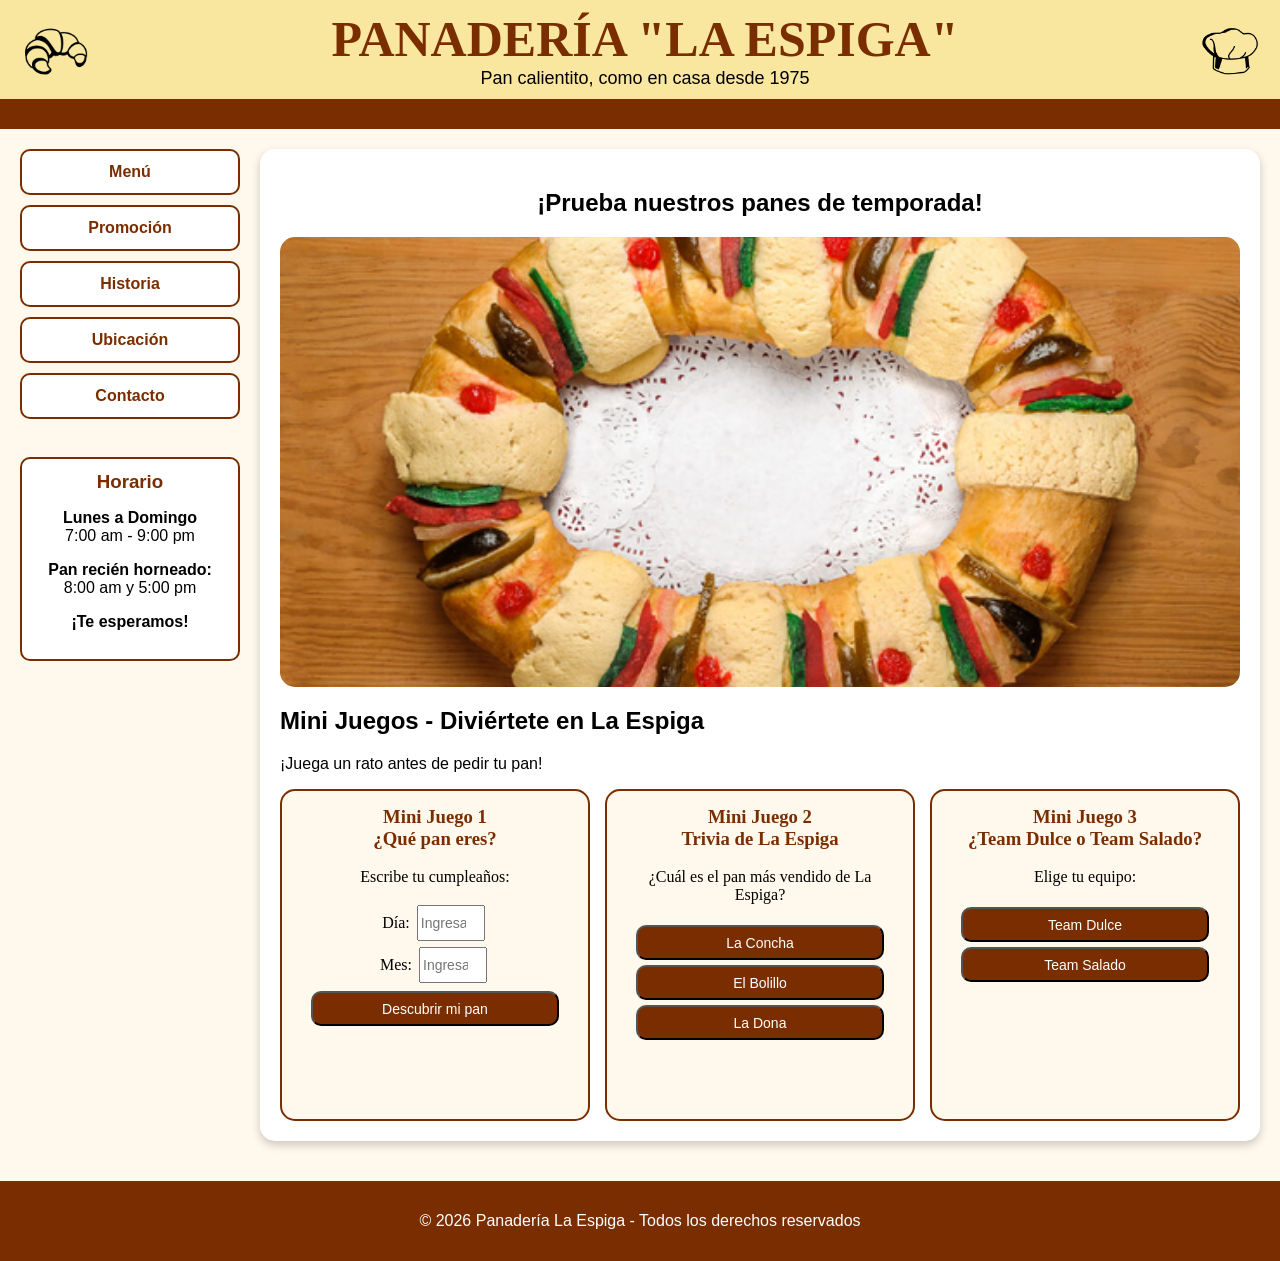
<file: index.html>
<!DOCTYPE html>
<html lang="es">
<head>

<title>PANADERÍA LA ESPIGA</title>
<style>
  body{ font-family: arial; margin:0; background:#FFF8EC; }
  header{ background:#F9E79F ; display:flex; align-items:center; justify-content:space-between; padding:10px 20px; }
  header h1{ font-family: fantasy; font-size:50px; color:#7A2E00; margin:0; }
  header p{ margin:0; font-size:18px; }
  .franja{ background:#7A2E00; height:30px; }
  main{ display:flex; gap:20px; padding:20px; }
  aside{ width:220px; display:flex; flex-direction:column; gap:10px; }
  aside a{ background:white; border:2px solid #7A2E00; border-radius:10px; padding:12px; text-align:center; text-decoration:none; color:#7A2E00; font-weight:bold; }
  .horario{ background:white; border:2px solid #7A2E00; border-radius:10px; padding:12px; text-align:center; }
  .horario h3{ margin:0; color:#7A2E00; }
  section{ flex:1; background:white; border-radius:15px; padding:20px; box-shadow:0 4px 10px rgba(0,0,0,0.2); }
  .carrusel{ width:100%; height:450px; overflow:hidden; border-radius:15px; }
  .slide{ display:flex; width:400%; height:100%; animation: desl 15s infinite ease-in-out; }
  .slide img{ width:25%; height:100%; object-fit:cover; }
  @keyframes desl{
    0%{ transform: translateX(0); }
    25%{ transform: translateX(-25%); }
    50%{ transform: translateX(-50%); }
    75%{ transform: translateX(-75%); }
    100%{ transform: translateX(0); }
  }
  .juegos{ display:flex; gap:15px; margin-top:15px; }
  
  .juego{ flex:1; text-align:center; border:2px solid #7A2E00; border-radius:15px; padding:15px; background:#FFF8EC; font-family: serif;}
  .juego h3{ color:#7A2E00; margin-top:0; }
  .juego input{ width:60px; height:30px; text-align:center; font-size:14px; margin:3px; }
  .juego button{ width:90%; height:35px; background:#7A2E00; color:white; border-radius:10px; font-size:14px; cursor:pointer; margin-top:5px; }
  .juego .resultado{ font-weight:bold; color:#7A2E00; margin-top:8px; min-height:40px; }
  footer{ background:#7A2E00; color:white; text-align:center; padding:15px; margin-top:20px; }
</style>
</head>
<body>

<header>
  <img src="img\icono.png" width="70" alt="logo pan">
  <div style="text-align:center;">
    <h1>PANADERÍA "LA ESPIGA"</h1>
    <p>Pan calientito, como en casa desde 1975</p>
  </div>
  <img src="img/sopmbrero.png" width="60" alt="batidor">
</header>

<div class="franja"></div>

<main>
  <aside>
    <a href="menuyael.htm">Menú</a>
    <a href="codigo.html">Promoción</a>
    <a href="final.html">Historia</a>
    <a href="ubicacion.html">Ubicación</a>
    <a href="final.html">Contacto</a>
    <br>
    <div class="horario">
      <h3>Horario</h3>
      <p><b>Lunes a Domingo</b><br>7:00 am - 9:00 pm</p>
      <p><b>Pan recién horneado:</b><br>8:00 am y 5:00 pm</p>
      <p><b>¡Te esperamos!</b></p>
    </div>
  </aside>

  <section>
    <center>
      <h2>¡Prueba nuestros panes de temporada!</h2>
  </center>
    <div class="carrusel">
      <div class="slide">
        <img src="img/rosa.png" alt="Pan 1">
        <img src="img/pand.png" alt="Pan 2">
        <img src="img/cabalaza.png" alt="Pan 3">
        <img src="img/paneton (2).png" alt="Pan 4">
      </div>
    </div>

    <h2>Mini Juegos - Diviértete en La Espiga</h2>
    <p>¡Juega un rato antes de pedir tu pan!</p>

    <div class="juegos">
      <div class="juego">
        <h3>Mini Juego 1<br>¿Qué pan eres?</h3>
        <p>Escribe tu cumpleaños:</p>
        Día: <input type="number" id="dia" placeholder="Ingresa un día"><br>
        Mes: <input type="number" id="mes" placeholder="Ingresa una edad"><br>
        <button id="btn-pan">Descubrir mi pan</button>
        <p class="resultado" id="res-pan"></p>
      </div>

      <div class="juego">
        <h3>Mini Juego 2<br>Trivia de La Espiga</h3>
        <p>¿Cuál es el pan más vendido de La Espiga?</p>
        <button id="btn-trivia-concha">La Concha</button>
        <button id="btn-trivia-bolillo">El Bolillo</button>
        <button id="btn-trivia-dona">La Dona</button>
        <p class="resultado" id="res-trivia"></p>
      </div>

      <div class="juego">
        <h3>Mini Juego 3<br>¿Team Dulce o Team Salado?</h3>
        <p>Elige tu equipo:</p>
        <button id="btn-dulce">Team Dulce </button>
        <button id="btn-salado">Team Salado </button>
        <p class="resultado" id="res-team"></p>
      </div>
    </div>
  </section>
</main>

<footer>
  <p>© 2026 Panadería La Espiga - Todos los derechos reservados</p>
  
</footer>

<script>

  document.getElementById("btn-pan").addEventListener("click", () => {
    const dia = Number(document.getElementById("dia").value);
    const mes = Number(document.getElementById("mes").value);
    let pan = "";

    switch(mes){
      case 1:
        if (dia < 20) {
          pan = "Concha - Dulce y clásica";
        } else {
          pan = "Cuerno - Con carácter";
        }
        break;
      case 2:
        if (dia < 19) {
          pan = "Dona - Divertida";
        } else {
          pan = "Pan de Muerto - Especial";
        }
        break;
      case 3:
        if (dia < 21) {
          pan = "Bolillo - Confiable";
        } else {
          pan = "Oreja - Con estilo";
        }
        break;
      case 4:
        if (dia < 20) {
          pan = "Mantecada - Tierna";
        } else {
          pan = "Beso - Romántica";
        }
        break;
      case 5:
        if (dia < 21) {
          pan = "Cochito - Con personalidad";
        } else {
          pan = "Pastel - La estrella";
        }
        break;
      case 6:
        if (dia < 21) {
          pan = "Telera - Tranquila";
        } else {
          pan = "Polvorón - Risueña";
        }
        break;
      case 7:
        if (dia < 23) {
          pan = "Concha de Chocolate - La favorita";
        } else {
          pan = "Cuernito Relleno - Con sorpresa";
        }
        break;
      case 8:
        if (dia < 23) {
          pan = "Pan de Elote - Diferente";
        } else {
          pan = "Baguette - Elegante";
        }
        break;
      case 9:
        if (dia < 23) {
          pan = "Galleta - Adictiva";
        } else {
          pan = "Empanada - Con secreto";
        }
        break;
      case 10:
        if (dia < 23) {
          pan = "Rosca - Compartida";
        } else {
          pan = "Churro - Con chispa";
        }
        break;
      case 11:
        if (dia < 22) {
          pan = "Pan de Muerto - Misteriosa";
        } else {
          pan = "Concha de Vainilla - Buen corazón";
        }
        break;
      case 12:
        if (dia < 22) {
          pan = "Buñuelo - Fiestero";
        } else {
          pan = "Rosca de Reyes - Une a la familia";
        }
        break;
      default:
        pan = "Escribe un mes del 1 al 12";
    }

    document.getElementById("res-pan").textContent = "¡Eres " + pan + "!";
  });

  
  document.getElementById("btn-trivia-concha").addEventListener("click", () => {
    document.getElementById("res-trivia").textContent = "¡Correcto! La Concha es la favorita de todos.";
  });
  document.getElementById("btn-trivia-bolillo").addEventListener("click", () => {
    document.getElementById("res-trivia").textContent = "Casi... El Bolillo es rico, pero no es el más vendido. Intenta otra vez.";
  });
  document.getElementById("btn-trivia-dona").addEventListener("click", () => {
    document.getElementById("res-trivia").textContent = "Casi... La Dona es de las favoritas de los niños, pero no es la #1. Intenta otra vez.";
  });

  
  document.getElementById("btn-dulce").addEventListener("click", () => {
    document.getElementById("res-team").textContent = "¡Eres Team Dulce! Te recomendamos: Concha, Dona y Pastel.";
  });
  document.getElementById("btn-salado").addEventListener("click", () => {
    document.getElementById("res-team").textContent = "¡Eres Team Salado! Te recomendamos: Bolillo, Telera y Baguette.";
  });
</script>

</body>
</html>
</file>
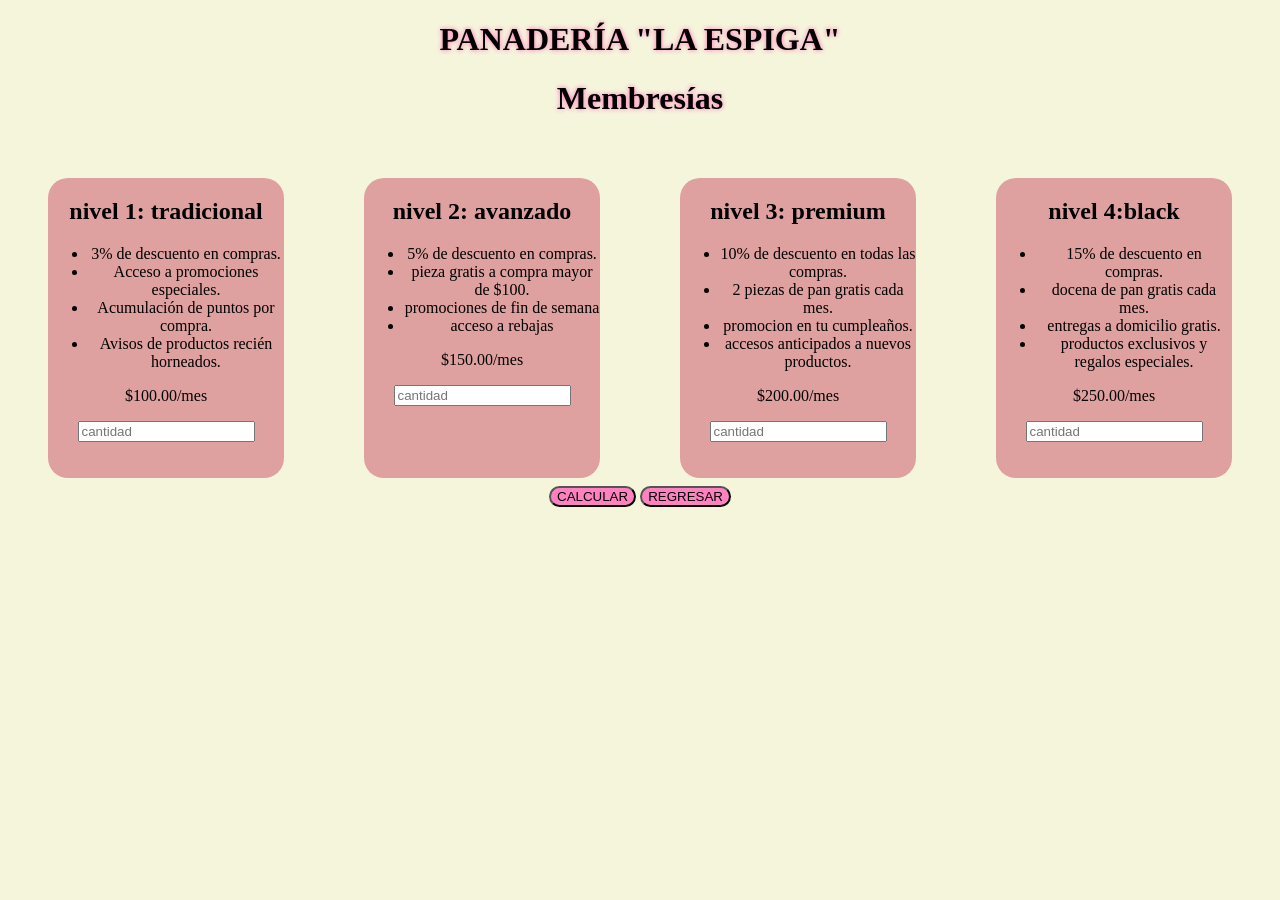
<file: codigo.html>
<!doctype html>
<html lang="en">   
<title> LA ESPIGA </title>
    <style>
.body {background-color: beige;
justify-content: center;}
.mega {width: 100%;
    height: 300px;
    display: flex;
}
.mini {width: 220px;
    height: 270px;
    display: inline-block;
    margin: 10px;
    background-color:rgb(223, 160, 160);
    border-radius: 20px;
text-align: center;}
.btn{background-color:rgb(255, 129, 192);
border-radius: 30px;}
.img{width: 150px;
    height: 100px;
    border-radius: 20px;}
    .minii {width: 300px;
    height: 300px;
    justify-content: center;    
    display: inline-block;margin: 40px;
    background-color:rgb(223, 160, 160);
    border-radius: 20px;
text-align: center;}
h1{
    text-shadow: 0 0 5px hotpink;
}
</style>

    <center><h1>PANADERÍA "LA ESPIGA"</h1></center>
    <center><body class="body">
        
            <center><h1>Membresías</h1></center>
            <center>
            <div class="mega">
            <div class="minii">
                <h2>nivel 1: tradicional</h2>
                <p><ul><li>3% de descuento en compras.</li>
                    <li>Acceso a promociones especiales.</li>
                    <li>Acumulación de puntos por compra.</li>
                    <li>Avisos de productos recién horneados.</li>
                    </ul></p>
                <p>$100.00/mes</p>
                <input type="number" placeholder="cantidad" id="membresia1">
            </div>
           <div class="minii">
                <h2>nivel 2: avanzado</h2>
                <p><ul><li>5% de descuento en compras.</li>
                    <li>pieza gratis a compra mayor de $100.</li>
                    <li>promociones de fin de semana</li>
                    <li>acceso a rebajas</li>
                    </ul></p>
                <p>$150.00/mes</p>
                <input type="number" placeholder="cantidad" id="membresia2">
            </div>
            <div class="minii">
                <h2>nivel 3: premium</h2>
                <p><ul><li>10% de descuento en todas las compras.</li>
                    <li>2 piezas de pan gratis cada mes.</li>
                    <li>promocion en tu cumpleaños.</li>
                    <li>accesos anticipados a nuevos productos.</li>
                    </ul></p>
                <p>$200.00/mes</p>
                <input type="number" placeholder="cantidad" id="membresia3">
            </div>
            <div class="minii">
                <h2>nivel 4:black</h2>
                <p><ul><li>15% de descuento en compras.</li>
                    <li>docena de pan gratis cada mes.</li>
                    <li>entregas a domicilio gratis.</li>
                    <li>productos exclusivos y regalos especiales.</li>
                    </ul></p>
                <p>$250.00/mes</p>
                <input type="number" placeholder="cantidad" id="membresia4">
            </div>
        </div><br>
           <button class="btn" id="calcular" style="margin-top: 30px;">CALCULAR</button>

<a href="index.html"><button type="button" class="btn" style="margin-top: 30px;">REGRESAR</button></a>

<p id="pantalla"></p>
            <p id="pantalla"></p></body></center> 
        <script>
document.getElementById("calcular").addEventListener("click",()=>{
    const bolillo = (document.getElementById("bolillo").value)
    const chocolatin = (document.getElementById("chocolatin").value)
    const concha = (document.getElementById("concha").value)
    const cuerno = (document.getElementById("cuerno").value)
    const oreja = (document.getElementById("oreja").value)
    const membresia1 = (document.getElementById("membresia1").value)
    const membresia2 = (document.getElementById("membresia2").value)
    const membresia3 = (document.getElementById("membresia3").value)
    const membresia4 = (document.getElementById("membresia4").value)
const bolilloPrecio = bolillo * 5;
const chocolatinPrecio = chocolatin * 10;
const conchaPrecio = concha * 15;
const cuernoPrecio = cuerno * 20;
const orejaPrecio = oreja * 10;
const membresia1Precio = membresia1 * 100;
const membresia2Precio = membresia2 * 150;
const membresia3Precio = membresia3 * 200;
const membresia4Precio = membresia4 * 250;
const total = bolilloPrecio + chocolatinPrecio + conchaPrecio +
cuernoPrecio + orejaPrecio + membresia1Precio +
membresia2Precio + membresia3Precio + membresia4Precio;

document.getElementById("pantalla").textContent = "El total de tu compra es: $" + total;

});
</script>
</file>
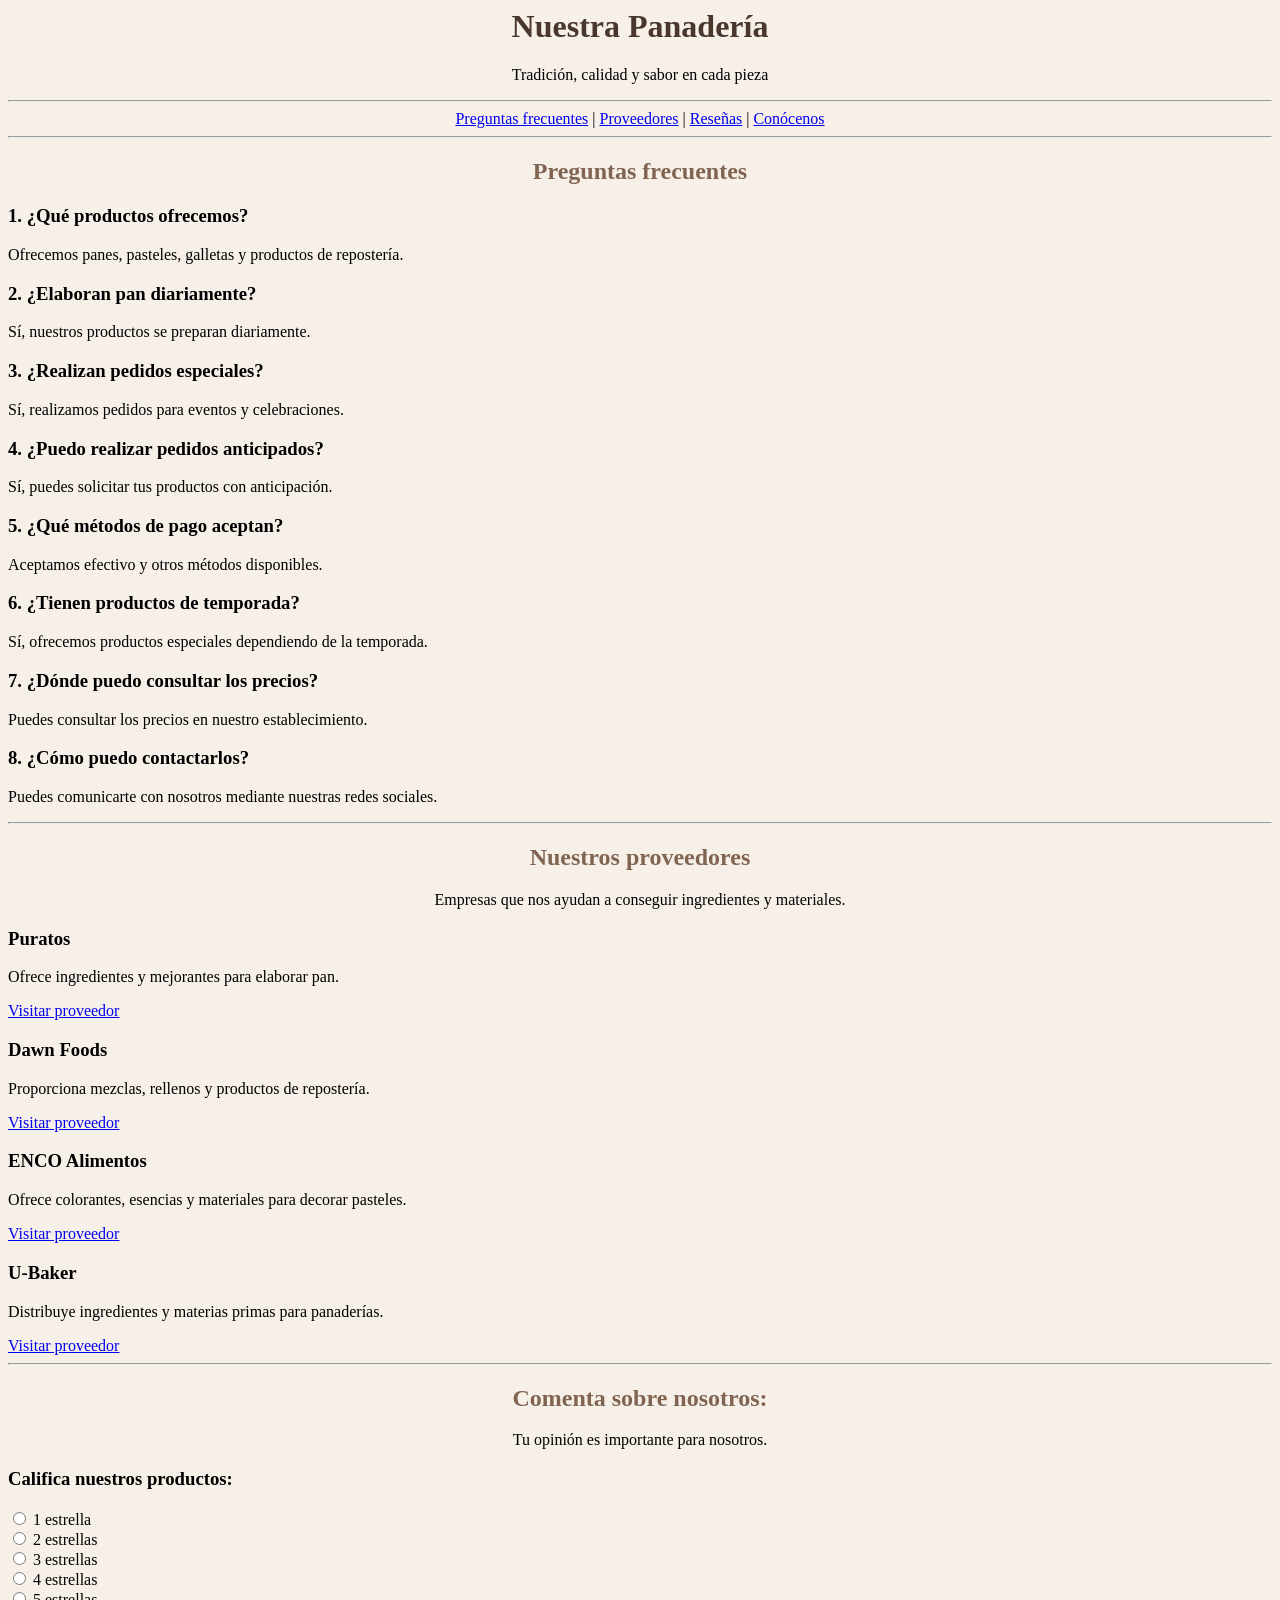
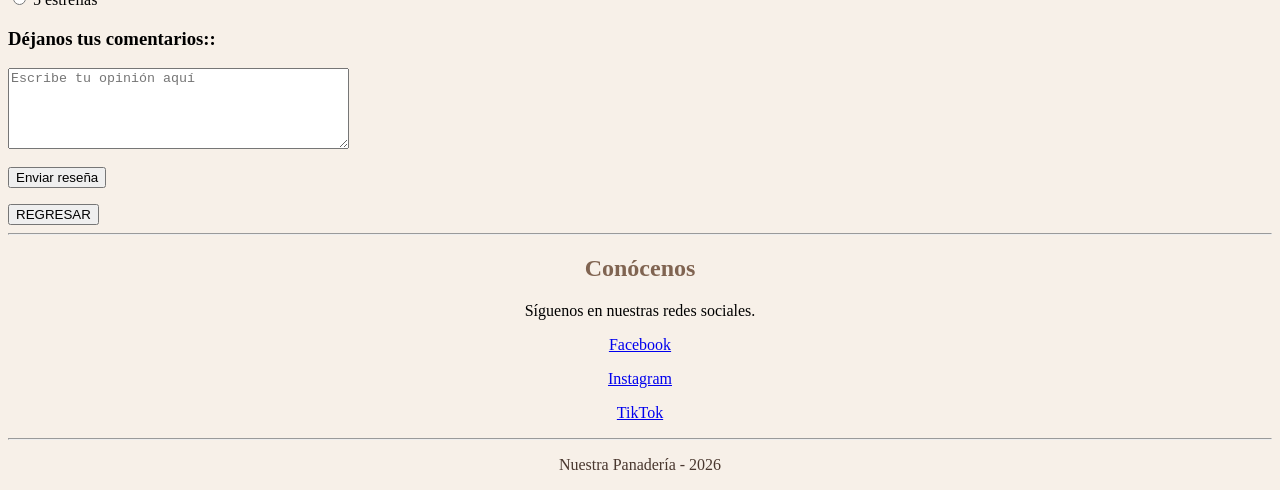
<file: final.html>
<html>

<head>
    <title>Nuestra Panadería</title>
</head>

<body bgcolor="#F7F0E8">

    <center>
        <h1><font color="#49372E">Nuestra Panadería</font></h1>
        <p>Tradición, calidad y sabor en cada pieza</p>
    </center>

    <hr>

    <center>
        <a href="#preguntas">Preguntas frecuentes</a> |
        <a href="#proveedores">Proveedores</a> |
        <a href="#resenas">Reseñas</a> |
        <a href="#conocenos">Conócenos</a>
    </center>

    <hr>

    <PREGUNTAS FRECUENTES>

    <center>
        <h2 id="preguntas">
            <font color="#806451">Preguntas frecuentes</font>
        </h2>
    </center>

    <h3>1. ¿Qué productos ofrecemos?</h3>
    <p>Ofrecemos panes, pasteles, galletas y productos de repostería.</p>

    <h3>2. ¿Elaboran pan diariamente?</h3>
    <p>Sí, nuestros productos se preparan diariamente.</p>

    <h3>3. ¿Realizan pedidos especiales?</h3>
    <p>Sí, realizamos pedidos para eventos y celebraciones.</p>

    <h3>4. ¿Puedo realizar pedidos anticipados?</h3>
    <p>Sí, puedes solicitar tus productos con anticipación.</p>

    <h3>5. ¿Qué métodos de pago aceptan?</h3>
    <p>Aceptamos efectivo y otros métodos disponibles.</p>

    <h3>6. ¿Tienen productos de temporada?</h3>
    <p>Sí, ofrecemos productos especiales dependiendo de la temporada.</p>

    <h3>7. ¿Dónde puedo consultar los precios?</h3>
    <p>Puedes consultar los precios en nuestro establecimiento.</p>

    <h3>8. ¿Cómo puedo contactarlos?</h3>
    <p>Puedes comunicarte con nosotros mediante nuestras redes sociales.</p>

    <hr>

    <PROVEEDORES>

    <center>
        <h2 id="proveedores">
            <font color="#806451">Nuestros proveedores</font>
        </h2>

        <p>Empresas que nos ayudan a conseguir ingredientes y materiales.</p>
    </center>

    <h3>Puratos</h3>
    <p>Ofrece ingredientes y mejorantes para elaborar pan.</p>
    <a href="https://www.puratos.com.mx/" target="_blank">Visitar proveedor</a>

    <h3>Dawn Foods</h3>
    <p>Proporciona mezclas, rellenos y productos de repostería.</p>
    <a href="https://www.dawnfoods.com/mx/" target="_blank">Visitar proveedor</a>

    <h3>ENCO Alimentos</h3>
    <p>Ofrece colorantes, esencias y materiales para decorar pasteles.</p>
    <a href="https://encoalimentos.com/" target="_blank">Visitar proveedor</a>

    <h3>U-Baker</h3>
    <p>Distribuye ingredientes y materias primas para panaderías.</p>
    <a href="https://u-baker.com/" target="_blank">Visitar proveedor</a>

    <hr>

    <COMENTARIOS>

    <center>
        <h2 id="resenas">
            <font color="#806451">Comenta sobre nosotros:</font>
        </h2>

        <p>Tu opinión es importante para nosotros.</p>
    </center>

    <form>

        <h3>Califica nuestros productos:</h3>

        <input type="radio" name="calificacion" value="1">
        1 estrella

        <br>

        <input type="radio" name="calificacion" value="2">
        2 estrellas

        <br>

        <input type="radio" name="calificacion" value="3">
        3 estrellas

        <br>

        <input type="radio" name="calificacion" value="4">
        4 estrellas

        <br>

        <input type="radio" name="calificacion" value="5">
        5 estrellas

        <h3>Déjanos tus comentarios::</h3>

        <textarea rows="5" cols="40"
        placeholder="Escribe tu opinión aquí"></textarea>

        <br><br>

        <input type="submit" value="Enviar reseña">


    </form>
    <a href="index.html"><button type="btn" class="btn">REGRESAR</button></a>

    <hr>

    <CONOCENOS>

    <center>
        <h2 id="conocenos">
            <font color="#806451">Conócenos</font>
        </h2>

        <p>Síguenos en nuestras redes sociales.</p>

        <p>
            <a href="https://www.facebook.com/" target="_blank">
            Facebook</a>
        </p>

        <p>
            <a href="https://www.instagram.com/" target="_blank">
            Instagram</a>
        </p>

        <p>
            <a href="https://www.tiktok.com/" target="_blank">
            TikTok</a>
        </p>

    </center>

    <hr>

    <center>
        <p>
            <font color="#49372E">
                Nuestra Panadería - 2026
            </font>
        </p>
    </center>


</body>
</html>
</file>
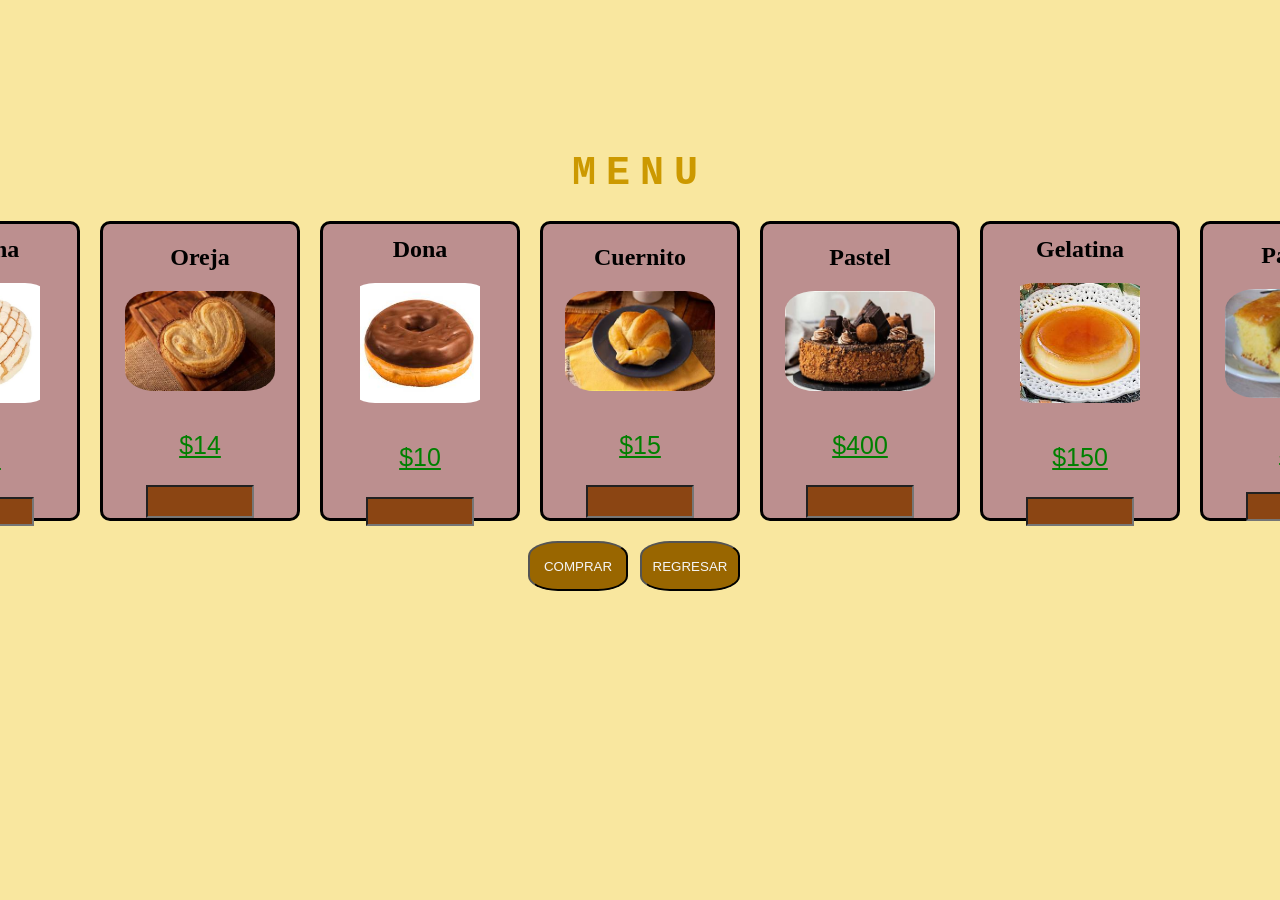
<file: menuyael.htm>
<!doctype html>
<html>
<meta charset="8">
<head>
	<title>Menu</title>
	<style>
	body{
	margin-bottom: 0;
	padding: 0;
	background-color: #F9E79F ;
	display: flex;
	justify-content: center;
	align-items: center;
	height: 700px;
	}
	.menu{
	text-align: center;
	gap:20px;
	padding: 0 20px;
	justify-content: center;

	}	
	h1{
	text-align: center;
	color: #CC9900;
	font-size: 40px;
	font-family: monospace;
	text-transform: uppercase;
	margin-bottom: 25px;
	letter-spacing: 10px;
	}
	.contenedor{
	display: flex;
	justify-content: center;
	gap: 20px;
	margin: 0px;
	}
	.contenedor1{
    width: 200px;
    height: 300px;
       border: 3px solid black;
    border-radius: 10px;
    display: flex;
    align-items: center;
    justify-content: center;
    padding:0;
    box-sizing: border-box;
    background-color: rosybrown;
    flex-direction: column;

	}
	.h2{
	text-decoration: underline;
	font-size: 15px;
	font-family: serif;
	display: flex;
	height: 100%;

	}
	.img{
	width: 150px;
	height: 120px;
	object-fit: contain;
	margin-bottom: 15px;
	border-radius: 20%;
	}
	p{
	font-size: 25px;
	font-family: sans-serif;
	text-decoration: underline;
	color: green;
	}
	.in{
	height: 50px;
	width: 100px;
	background-color: saddlebrown;
	color:white;
	font-size: 20px;
	margin-top: auto;
	}
	.msj{
	display: flex;
	align-items: center;
	gap: 12px;
	margin-top: 20px;
	justify-content: center;
	}
	.btn{
	background-color: #996600;
	border-radius: 30%;
	height: 50px;
	width: 100px;
	color: whitesmoke;
	}


	</style>
</head>
<body>
	<div class="menu">
		<h1>Menu</h1>
		<div class="contenedor">
			<div class="contenedor1">
				<h2 class="titul">Concha</h2>
				<img src="img\conccha.png" class="img">
				<p>$12</p>
				<input type="number" id="con" class="in">
			</div>

			<div class="contenedor1">
				<h2 class="titul">Oreja</h2>
				<img src="img\ore.jpg" class="img">
				<p>$14</p>
				<input type="number" id="or" class="in">
			</div>

			<div class="contenedor1">
				<h2 class="titul">Dona</h2>
				<img src="img\don.jpg" class="img">
				<p>$10</p>
				<input type="number" id="don" class="in">
			</div>

			<div class="contenedor1">
				<h2 class="titul">Cuernito</h2>
				<img src="img\cue.jpg" class="img">
				<p>$15</p>
				<input type="number" id="cuer" class="in">
			</div>

			<div class="contenedor1">
				<h2 class="titul">Pastel</h2>
				<img src="img\pas.jpg" class="img">
				<p>$400</p>
				<input type="number" id="pas" class="in">
			</div>

			<div class="contenedor1">
				<h2 class="titul">Gelatina</h2>
				<img src="img\flan.jpg" class="img">
				<p>$150</p>
				<input type="number" id="gel" class="in">
			</div>

			<div class="contenedor1">
				<h2 class="titul">Panque</h2>
				<img src="img\pan.jpg"class="img">
				<p>$15</p>
				<input type="number" id="pan" class="in">
				
				
			
	</div>
</div>
			
			
			<div class="msj">
  <button type="submit" id="comprar" class="btn">COMPRAR</button>
  
  
  <a href="index.html"><button type="btn" class="btn">REGRESAR</button></a>

  <p id="res"> </p>
</div>

</div>
	<script>
const boton=document.getElementById("comprar");
boton.addEventListener("click",() =>{

	const precioa=Number(document.getElementById("con").value);
	const preciob=Number(document.getElementById("or").value);
	const precioc=Number(document.getElementById("don").value);
	const preciod=Number(document.getElementById("cuer").value);
	const precioe=Number(document.getElementById("pas").value);
	const preciof=Number(document.getElementById("gel").value);
	const precioag=Number(document.getElementById("pan").value);

	const p1=12;
	const p2=14;
	const p3=10;
	const p4=15;
	const p5=400;
	const p6=150;
	const p7=15;

	const pa= precioa*p1;
	const pb= preciob*p2;
	const pc= precioc*p3;
	const pd= preciod*p4;
	const pe= precioe*p5;
	const pf= preciof*p6;
	const pg= precioag*p7;

	const ref= pa+pb+pc+pd+pe+pf+pg;
	document.getElementById("res").textContent=`tu compra se realizo con exito el total a pagar es $${ref}`;
});
</script>
</body>
</html>
</file>
